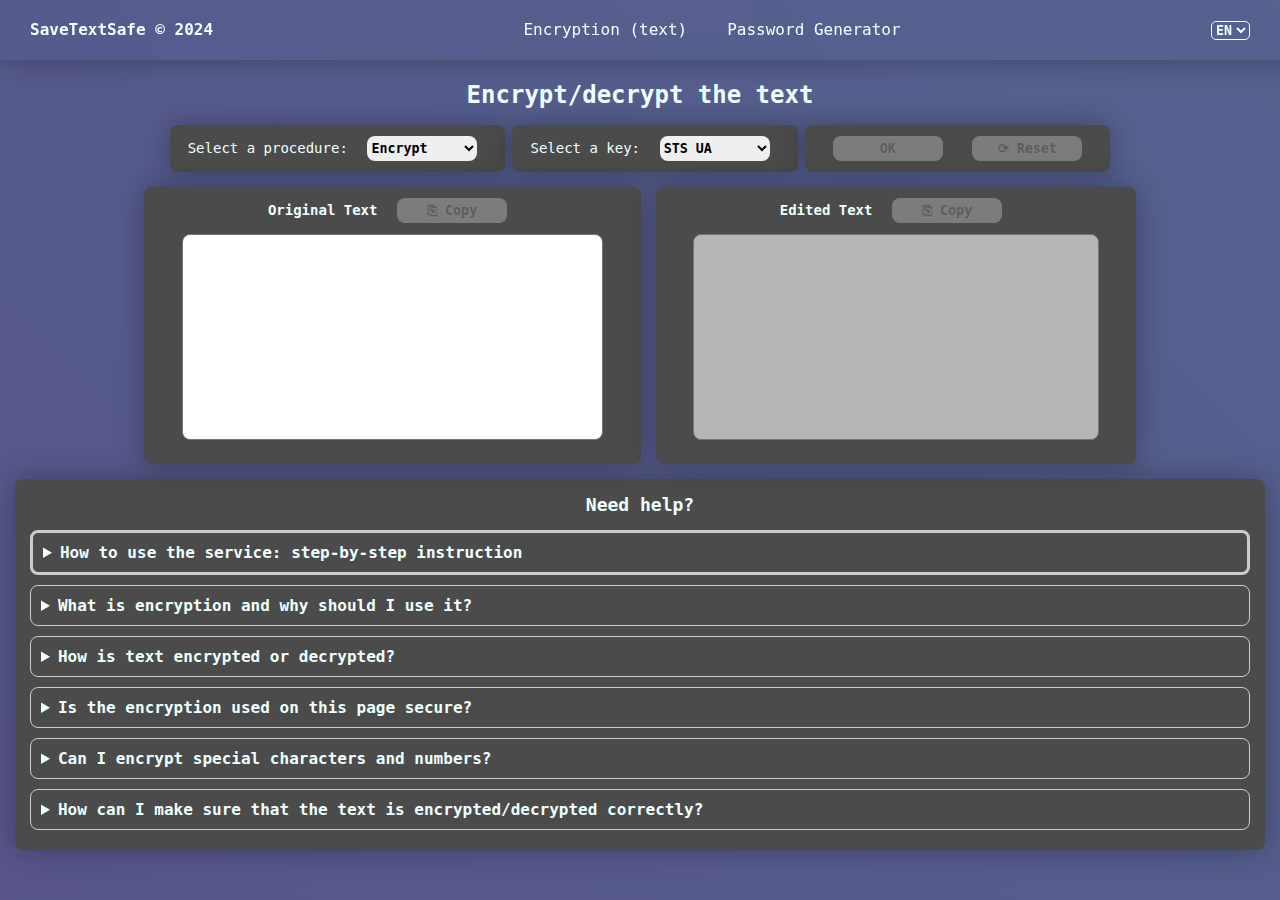
<file: index.html>
<!DOCTYPE html>
<html lang="en">

<head>
    <meta charset="UTF-8">
    <meta name="viewport" content="width=device-width, initial-scale=1.0">
    <title data-key="titlePageEncryption">Encryption (text)</title>
    <link rel="icon" type="image/png" href="images/encrypt_icon.svg">
    <link rel="stylesheet" href="css/main.css">
    <link rel="stylesheet" href="css/header.css">
    <link rel="stylesheet" href="css/help.css">
    <link rel="stylesheet" href="css/bganim.css">
</head>

<body>
    <header>
        <div class="header__section">
            <div class="header__item headerlogo__text">
                <a href="#">SaveTextSafe © 2024</a>
            </div>
        </div>
        <div class="header__section_main_services">
            <div class="header__item headerButton">
                <a href="index.html" data-key="encryptionText">Encryption (text)</a>
            </div>
            <div class="header__item headerButton">
                <a href="password_generator.html" data-key="passwordGenerator">Password Generator</a>
            </div>
        </div>
        <div class="header__section">
            <div class="header__item language">
                <select id="selectLanguage">
                    <option value="EN">EN</option>
                    <option value="UA">UA</option>
                </select>
            </div>
        </div>
    </header>
    <nav class="rounded scroll-nav">
        <ul>
            <li><a href="index.html" data-key="encryptionText">Encryption (text)</a></li>
            <li><a href="password_generator.html" data-key="passwordGenerator">Password Generator</a></li>
        </ul>
    </nav>
    <main>
        <h1 id="encryptDecryptTitle" data-key="encryptDecryptTitle">Encrypt/decrypt the text</h1>
        <div class="EncryptionControl">
            <form class="rounded SelectProcedure">
                <label data-key="selectProcedureLabel" for="selectProcedure">Select a procedure:</label>
                <select id="selectProcedure" class="rounded">
                    <option value="encrypt" data-key="encryptOption">Encrypt</option>
                    <option value="decrypt" data-key="decryptOption">Decrypt</option>
                </select>
            </form>
            <form class="rounded ChooseEncryptKey">
                <label data-key="selectKeyLabel" for="chooseEncryptKey">Select a key:</label>
                <select class="rounded" id="chooseEncryptKey">
                    <option value="SC_UA">STS UA</option>
                    <option value="Caesar_UA_3">Caesar UA 3</option>
                    <option value="atbash_UA">Atbash UA</option>
                    <option value="SC_EN">STS EN</option>
                    <option value="Caesar_EN_3">Caesar EN 3</option>
                    <option value="atbash_EN">Atbash EN</option>
                </select>
            </form>
            <form class="rounded ActionButtons">
                <button class="rounded" disabled id="submitButton" type="button" onclick="EncryptionRequest()">OK</button>
                <button class="rounded" disabled id="resetResultsButton" type="button" onclick="resetTextareaValue()">⟳
                    Reset</button>
            </form>
        </div>
        <div class="TextArea">
            <form class="rounded TextAreaOriginal">
                <label id="textOriginal" data-key="textOriginal" for="copyOriginalButton">Original Text</label>
                <input class="rounded" disabled id="copyOriginalButton" type="button" onclick="copyTAWO()" value="⎘ Copy">
                <textarea class="rounded" id="ta-wo"></textarea>
            </form>
            <form class="rounded TextAreaEdited">
                <label id="textEdited" data-key="textEdited" for="copyEditedButton">Edited Text</label>
                <input class="rounded" disabled id="copyEditedButton" type="button" onclick="copyTARO()" value="⎘ Copy">
                <textarea class="rounded" readonly id="ta-ro"></textarea>
            </form>
        </div>
    </main>
    <footer>
        <div class="rounded NeedHelp">
            <p id="needHelpTitle" data-key="needHelpTitle">Need help?</p>
            <details class="rounded instruction">
                <summary data-key="instruction">How to use the service: step-by-step instruction</summary>
                <ol>
                    <li data-key="li1">Select the procedure: Choose "decrypt" if you want to decrypt the
                        text, or "encrypt" if you want to encrypt the text.</li>
                    <li data-key="li2">Select a key: Here you select the key for the selected procedure. Supported 
                        encryption in English and Ukrainian, such ciphers as Caesar, Atbash and author's ciphers (from the site).</li>
                    <li data-key="li3">After that, enter some text in the "Original text" form (the program
                        will not work otherwise).</li>
                    <li data-key="li4">Once you have entered text in the "Original text" form, the program
                        will unblock the control buttons ("OK", "Reset", "Copy"), and you can press "OK" or
                        simply hit "Enter" on your keyboard to encrypt/decrypt your text. The encrypted or
                        decrypted text will be displayed in the "Edited text" form.</li>
                    <li data-key="li5">If you want to copy your text (whether encrypted, decrypted, or
                        original), you can click the "Copy" button in the appropriate form. If you encrypt
                        the text and then accidentally erase the original text from the form, the text in
                        the "Edited text" form will remain active for copying (until you reload the page).
                    </li>
                </ol>
            </details>
            <details class="rounded">
                <summary data-key="encryptionDefinition">What is encryption and why should I use it?
                </summary>
                <p data-key="encryptionDefinitionText">Encryption is the process of converting text into a
                    code that is unintelligible to outsiders to protect information from unauthorized
                    access. Encryption is used to protect sensitive information such as passwords, personal
                    data, financial information, etc.</p>
            </details>
            <details class="rounded">
                <summary data-key="encryptionProcess">How is text encrypted or decrypted?</summary>
                <p data-key="encryptionProcessText1">During encryption, the text is converted into an
                    encrypted code using a specific algorithm and a key. An encryption key is a unique code
                    used to both encrypt and decrypt the text.</p>
                <p data-key="encryptionProcessText2">Decryption is the process of converting the encrypted
                    text back to plain text using the same key that was used for encryption. Without the
                    correct key, decryption is impossible.</p>
            </details>
            <details class="rounded">
                <summary data-key="security">Is the encryption used on this page secure?</summary>
                <p data-key="securityText">No, this page only supports symmetric encryption (where the same
                    key is used for encryption and decryption), so the text can be easily decrypted by
                    guessing the key.</p>
            </details>
            <details class="rounded">
                <summary data-key="specialCharacters">Can I encrypt special characters and numbers?
                </summary>
                <p data-key="specialCharactersText">No, the encryption on this page does not supports encryption of
                    special characters and numbers along with regular text characters.</p>
            </details>
            <details class="rounded">
                <summary data-key="verification">How can I make sure that the text is encrypted/decrypted
                    correctly?</summary>
                <p data-key="verificationText">You can check the correctness of encryption/decryption by
                    comparing the results with the original text by using crypt-keys in the website.</p>
            </details>
        </div>
    </footer>
    </div>
    <script src="js/control_results.js" defer></script>
    <script src="js/encryption.js" defer></script>
    <script src="js/event_select_lang.js" defer></script>
</body>

</html>
</file>
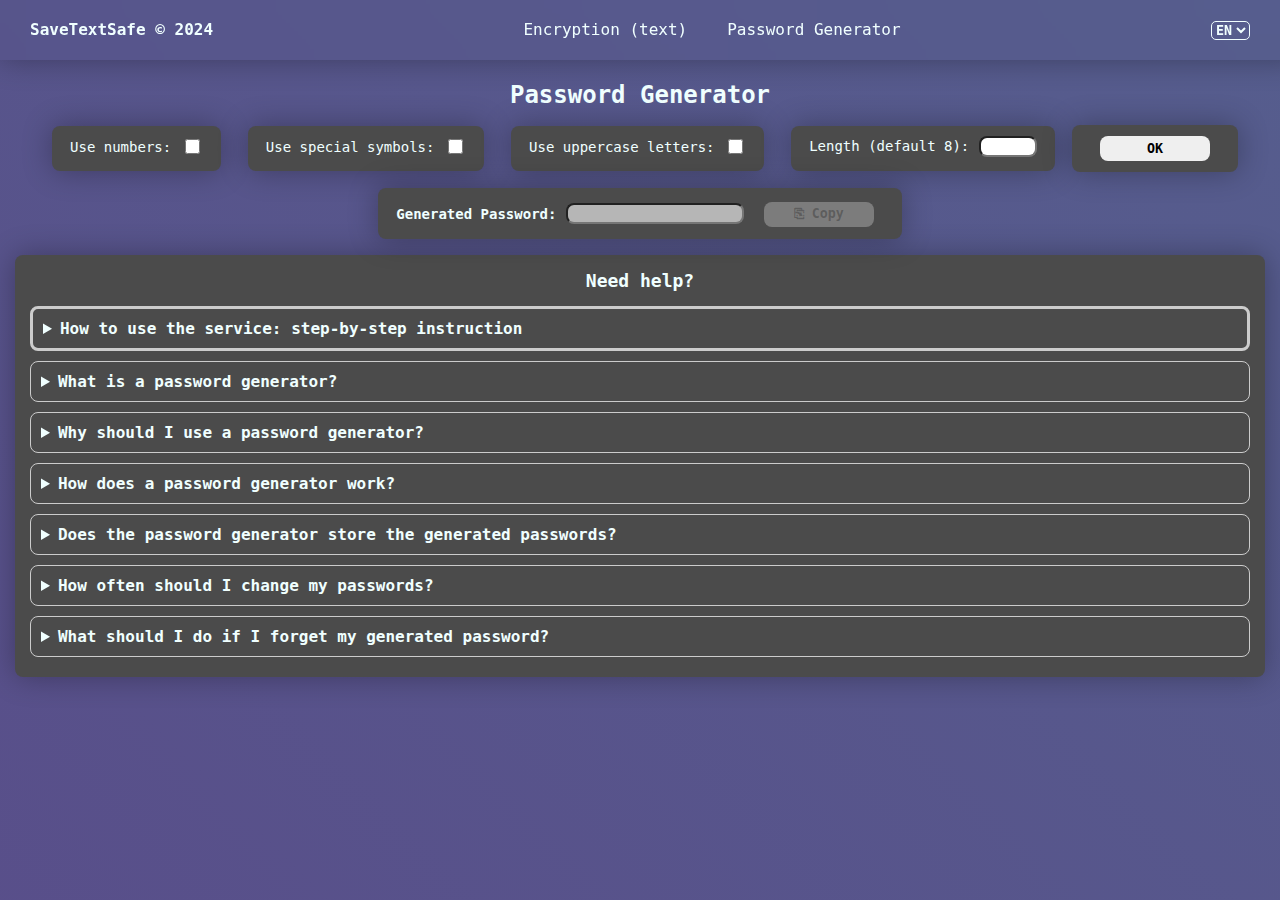
<file: password_generator.html>
<!DOCTYPE html>
<html lang="en">

<head>
    <meta charset="UTF-8">
    <meta name="viewport" content="width=device-width, initial-scale=1.0">
    <title data-key="passwordGenerator">Password Generator</title>
    <link rel="icon" type="image/png" href="images/encrypt_icon.svg">
    <link rel="stylesheet" href="css/main.css">
    <link rel="stylesheet" href="css/header.css">
    <link rel="stylesheet" href="css/help.css">
    <link rel="stylesheet" href="css/bganim.css">
</head>

<body>
    <header>
        <div class="header__section">
            <div class="header__item headerlogo__text">
                <a href="#">SaveTextSafe © 2024</a>
            </div>
        </div>
        <div class="header__section_main_services">
            <div class="header__item headerButton">
                <a href="index.html" data-key="encryptionText">Encryption (text)</a>
            </div>
            <div class="header__item headerButton">
                <a href="password_generator.html" data-key="passwordGenerator">Password Generator</a>
            </div>
        </div>
        <div class="header__section">
            <div class="header__item language">
                <select id="selectLanguage">
                    <option value="EN">EN</option>
                    <option value="UA">UA</option>
                </select>
            </div>
        </div>
    </header>
    <nav class="rounded scroll-nav">
        <ul>
            <li><a href="index.html" data-key="encryptionText">Encryption (text)</a></li>
            <li><a href="password_generator.html" data-key="passwordGenerator">Password Generator</a></li>
        </ul>
    </nav>
    <main>
        <h1 id="PGTitle" data-key="passwordGenerator">Password Generator</h1>
        <div class="PGControl">
            <form class="rounded UseNumbers">
                <label data-key="UseNumbers" class="PGlabels">Use numbers:</label>
                <input type="checkbox" id="UseNumbers">
            </form>
            <form class="rounded UseSpecialSymbols">
                <label data-key="UseSpecialSymbols" class="PGlabels">Use special symbols:</label>
                <input type="checkbox" id="UseSpecialSymbols">
            </form>
            <form class="rounded UseUppercaseLetters">
                <label data-key="UseUppercaseLetters" class="PGlabels">Use uppercase letters:</label>
                <input type="checkbox" id="UseUppercaseLetters">
            </form>
            <form class="rounded PasswordLength">
                <label data-key="PasswordLength">Length (default 8):</label>
                <input class="rounded" type="number" id="PasswordLength" min="8" max="120">
            </form>
            <form class="rounded ActionButtons">
                <button class="rounded" id="submitGenerateButton" type="button" onclick="generatePassword()">OK</button>
            </form>
        </div>
        <div class="GP">
            <form class="rounded GPSection">
                <label class="PGlabels" id="genpas" data-key="labelGP">Generated Password:</label>
                <input class="rounded" type="text" readonly id="yourGeneratedPassword">
                <input class="rounded" disabled id="copyGPButton" type="button" value="⎘ Copy">
            </form>
        </div>
    </main>
    <footer>
        <div class="rounded NeedHelp">
            <p id="needHelpTitle" data-key="needHelpTitle">Need help?</p>
            <details class="rounded instruction">
                <summary data-key="instruction">How to use the service: step-by-step instruction</summary>
                <ol>
                    <li data-key="liGP1">If you don't need to customize the settings, simply click the 'OK' button, and
                        you will receive a random password that you can immediately copy using the 'Copy' button.</li>
                    <li data-key="liGP2">You can also enhance your password's strength by customizing its settings: Numbers, Uppercase Letters and Special Characters, by activate the corresponding checkbox.</li>    
                    <li data-key="liGP3">In the 'Length' field, you can specify the desired number of characters for
                        your password. (Minimum length: 8 characters; Maximum length: 120 characters).
                        If you enter a number greater than 120, the length will be capped at 120 characters. If you
                        enter less than 8, the system will automatically set the minimum to 8 characters.
                    </li>
                    <li data-key="liGP4">After customizing the settings, click the 'OK' button to generate a password
                        according to your preferences. Use the 'Copy' button to easily save the generated password.</li>
                </ol>
            </details>
            <details class="rounded">
                <summary data-key="WhatPG">What is a password generator?
                </summary>
                <p data-key="WhatPGtext">A password generator is a tool that creates random and strong passwords. These passwords consist of letters, numbers, and special characters, and can vary in length to ensure security.</p>
            </details>
            <details class="rounded">
                <summary data-key="WhyShouldIUsePG">Why should I use a password generator?
                </summary>
                <p data-key="WhyShouldIUsePGtext">Password generators help create complex passwords that are difficult to crack. Using such passwords reduces the risk of your accounts being hacked.</p>
            </details>
            <details class="rounded">
                <summary data-key="HowPGWork">How does a password generator work?
                </summary>
                <p data-key="HowPGWorktext">A password generator uses random algorithms to create passwords from combinations of letters, numbers, and symbols. You can adjust the length and complexity of the password according to your needs.</p>
            </details>
            <details class="rounded">
                <summary data-key="ThePGstorePassword">Does the password generator store the generated passwords?
                </summary>
                <p data-key="ThePGstorePasswordtext">No, the password generator does not store your passwords. It is recommended to immediately save or copy the generated password to a secure place, such as a password manager.</p>
            </details>
            <details class="rounded">
                <summary data-key="HowOftenChangePassword">How often should I change my passwords?
                </summary>
                <p data-key="HowOftenChangePasswordtext">It is recommended to change your passwords at least every 3-6 months or immediately after suspecting account compromise.</p>
            </details>
            <details class="rounded">
                <summary data-key="IfIForgotGP">What should I do if I forget my generated password?
                </summary>
                <p data-key="IfIForgotGPtext">If you forget your password and it was not saved in a password manager, you will need to use the password recovery feature on the respective website.</p>
            </details>
        </div>
    </footer>
    <script src="js/event_select_lang.js" defer></script>
    <script src="js/passwordgen.js" defer></script>
</body>

</html>
</file>
<file: css/main.css>
* {
    font-family: monospace, Helvetica;
}

::selection {
    color: #b3c6ff;
    font-weight: bold;
    text-shadow: 1px 1px 1px #7c85ef;
}

#encryptDecryptTitle,
#PGTitle {
    text-align: center;
    font-size: 24px;
}

form,
.NeedHelp {
    box-shadow: 0 0 30px rgba(0, 0, 0, 0.3);
    padding: 10px 18px 10px 18px;
    background: #4B4B4B;
}

.rounded{
    border-radius: 8px;
}

textarea {
    resize: none;
    width: 90%;
    height: 200px;
    margin: 10px;
}

#ta-ro, #yourGeneratedPassword {
    background-color: #b6b6b6;
}

.EncryptionControl, .PGControl, .GP {
    display: flex;
    flex-direction: row;
    justify-content: center;
    gap: 7px;
    flex-wrap: wrap;
}

.EncryptionControl, .PGControl{
    padding-bottom: 15px;
}

.TextArea {
    display: flex;
    text-align: center;
    flex-wrap: wrap;
    justify-content: center;
    gap: 15px;
}

h1,
label,
p,
li {
    color: azure;
    font-size: 14px;
}

#selectProcedure,
#chooseEncryptKey,
#resetResultsButton,
#submitButton,
#submitGenerateButton,
#copyEditedButton,
#copyOriginalButton,
#copyGPButton {
    margin: 1px 10px;
    height: 25px;
    font-weight: bold;
    cursor: pointer;
    border: none;
    outline: none;
    width: 110px;
}

.UseNumbers,
.UseSpecialSymbols,
.UseUppercaseLetters,
.PasswordLength,
.GP {
    cursor: default;
    margin: 1px 10px;
}

#UseNumbers,
#UseSpecialSymbols,
#UseUppercaseLetters {
    cursor: pointer;
    vertical-align: middle;
    width: 15px;
    height: 15px;
}

#PasswordLength {
    width: 50px;
    text-align: center;
}

#textEdited,
#textOriginal,
#genpas {
    font-weight: bold;
}

.PGlabels, #yourGeneratedPassword {
    margin: 5px 0;
    vertical-align: middle;
    text-align: center;
}

.GP{
    display: flex;
    justify-content: center;
    text-align: center;
    align-items: center;
}

ul{
    list-style-type: square;
}
</file>
<file: css/header.css>
header {
    display: flex;
    justify-content: space-between;
    padding: 10px;
    color: azure;
    font-size: 16px;
    position: fixed;
    width: 100%;
    top: 0;
    left: 0;
    z-index: 1000;
}

header, .scroll-nav{
    backdrop-filter: blur(10px);
    box-shadow: 0 0 30px rgba(0, 0, 0, 0.3);
}

.header__section,
.header__section_main_services {
    display: flex;
    padding-right: 20px;
}

.headerlogo__text { 
    font-weight: bold;
}

.headerlogo__text a:hover{
    border-bottom: none;
}

.header__item {
    padding: 10px 15px;
    margin-left: 5px;
    margin-right: 5px;
}

a {
    color: azure;
    text-decoration-line: none;
    transition: all .2s linear;
}

a:hover{
    padding-bottom: 1px;
    border-bottom: 2.5px solid azure;
}

.scroll-nav ul {
  display: flex;
  list-style: none;
  padding: 15px;
  margin: 0;
}

.scroll-nav a {
    text-decoration: none;
    color: azure;
    padding: 10px;
}

@media screen and (max-width: 1045px) {
    .header__section_main_services { display: none; }
    main { padding: 40px 10px 0px 10px; }
}

.scroll-nav{
    display: flex;
    padding-top: 60px;
    position: fixed;
    width: 100%;
    left: 0;
    top: 0;
    font-size: 16px;
    justify-content: center;
    white-space: nowrap;    
}

@media screen and (min-width: 1046px) {
    .scroll-nav { display: none; }
    main { padding-top: 0px; }
}

#selectLanguage{
    background: transparent;
    border: 1px solid azure;
    border-radius: 5px;
    font-weight: bold;
    color: azure;
    cursor: pointer;
}

main {
    margin-top: 65px;
    display: flex;
    flex-direction: column;
}
</file>
<file: css/help.css>
.NeedHelp {
    display: flex;
    padding: 15px;
    flex-direction: column;
}

.instruction{
    border: 3px solid #ccc;
}

#needHelpTitle{
    text-align: center;
    font-weight: bold;
    font-size: 18px;
    margin: 0;
    padding-bottom: 10px;
}

details {
    margin: 5px 0;
    padding: 10px;
    border: 1px solid #ccc;
}

summary {
    font-weight: bold;
    cursor: pointer;
    color: azure;
}

footer{
    padding: 15px;
}
</file>
<file: css/bganim.css>
html, body {
    height: fit-content;
}

body{
    margin: 0;
    background-size: 900% 900%;
    background-image: linear-gradient(45deg, #5f2c82, #49a09d);
    animation: gradient 60s ease infinite;
}

@keyframes gradient {
    0% {
        background-position: 0 50%;
    }
    50% {
        background-position: 100% 50%;
    }
    100% {
        background-position: 0 50%;
    }
}
</file>
